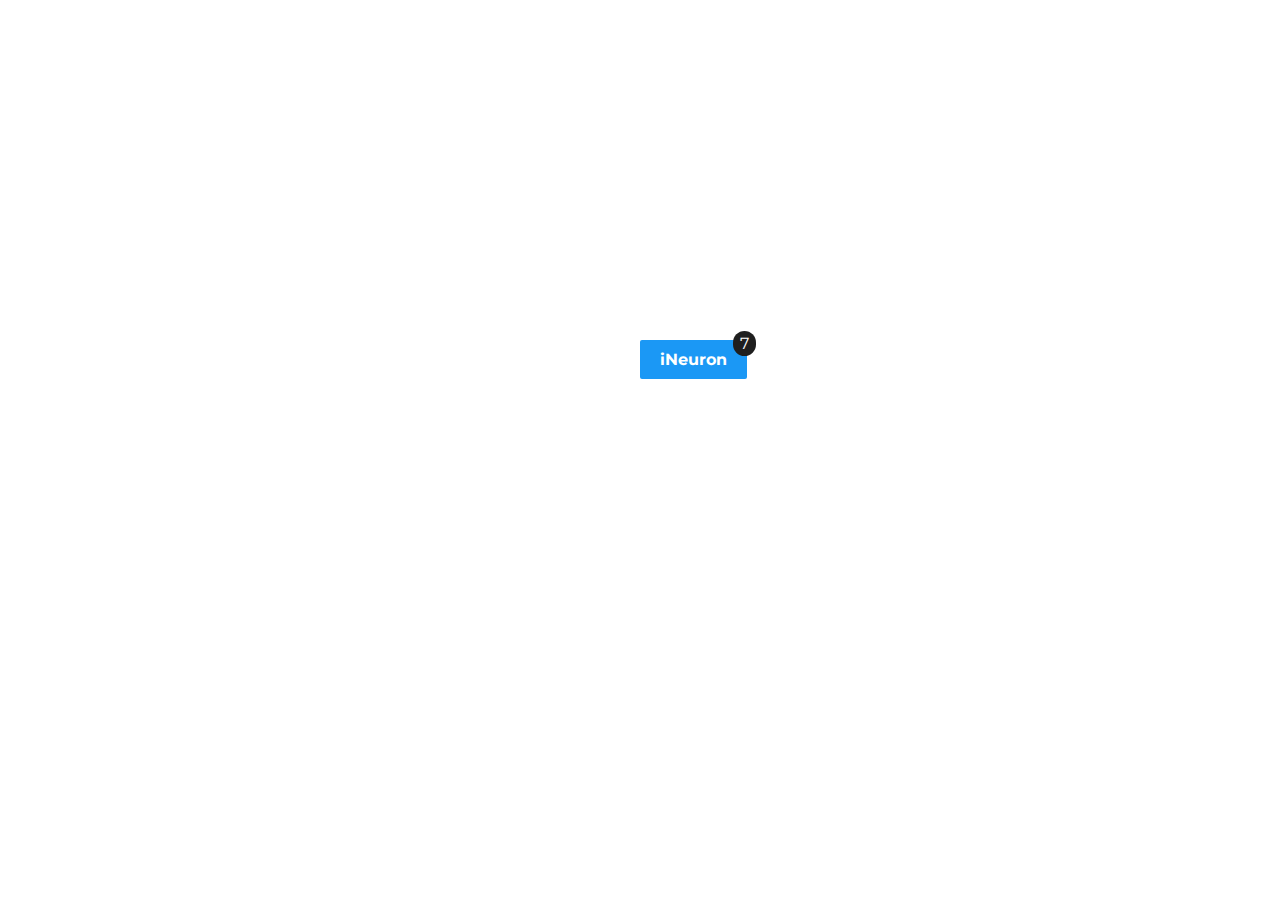
<file: Buttons/Button_1/index.html>
<!DOCTYPE html>
<html lang="en">
  <head>
    <meta charset="UTF-8" />
    <meta http-equiv="X-UA-Compatible" content="IE=edge" />
    <meta name="viewport" content="width=device-width, initial-scale=1.0" />
    <link rel="stylesheet" href="./style.css" />
    <title>iNeuron</title>
  </head>
  <body>
    <div class="container">
      <a href="#" class="btn">
        <span><b>iNeuron</b></span>
        <span class="badge">7</span>
      </a>
    </div>
  </body>
</html>
</file>
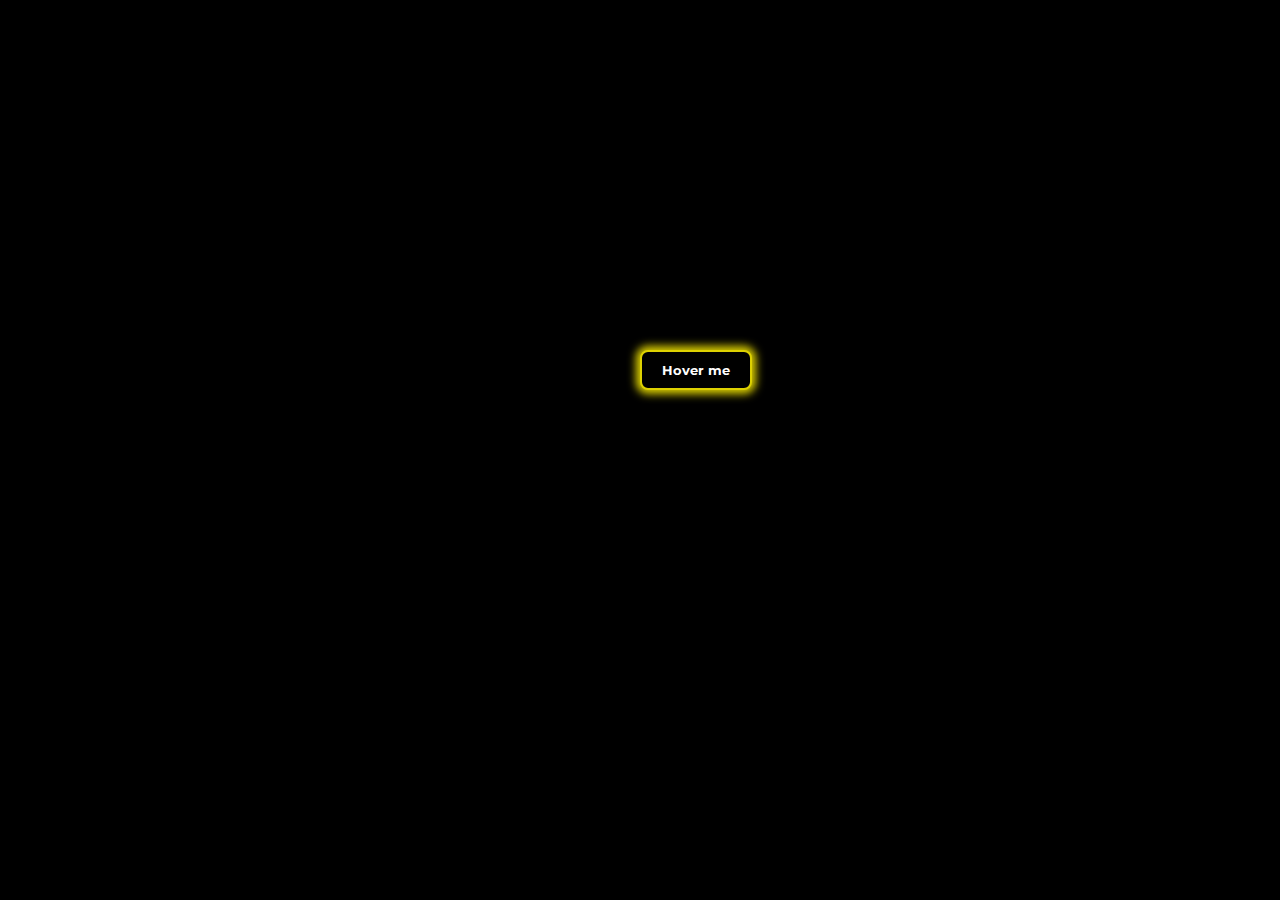
<file: Buttons/Button_2/index.html>
<!DOCTYPE html>
<html lang="en">
  <head>
    <meta charset="UTF-8" />
    <meta http-equiv="X-UA-Compatible" content="IE=edge" />
    <meta name="viewport" content="width=device-width, initial-scale=1.0" />
    <link rel="stylesheet" href="./style.css" />
    <title>iNeuron</title>
  </head>
  <body>
    <div class="div__btn">
      <button class="btn">Hover me</button>
    </div>
  </body>
</html>
</file>
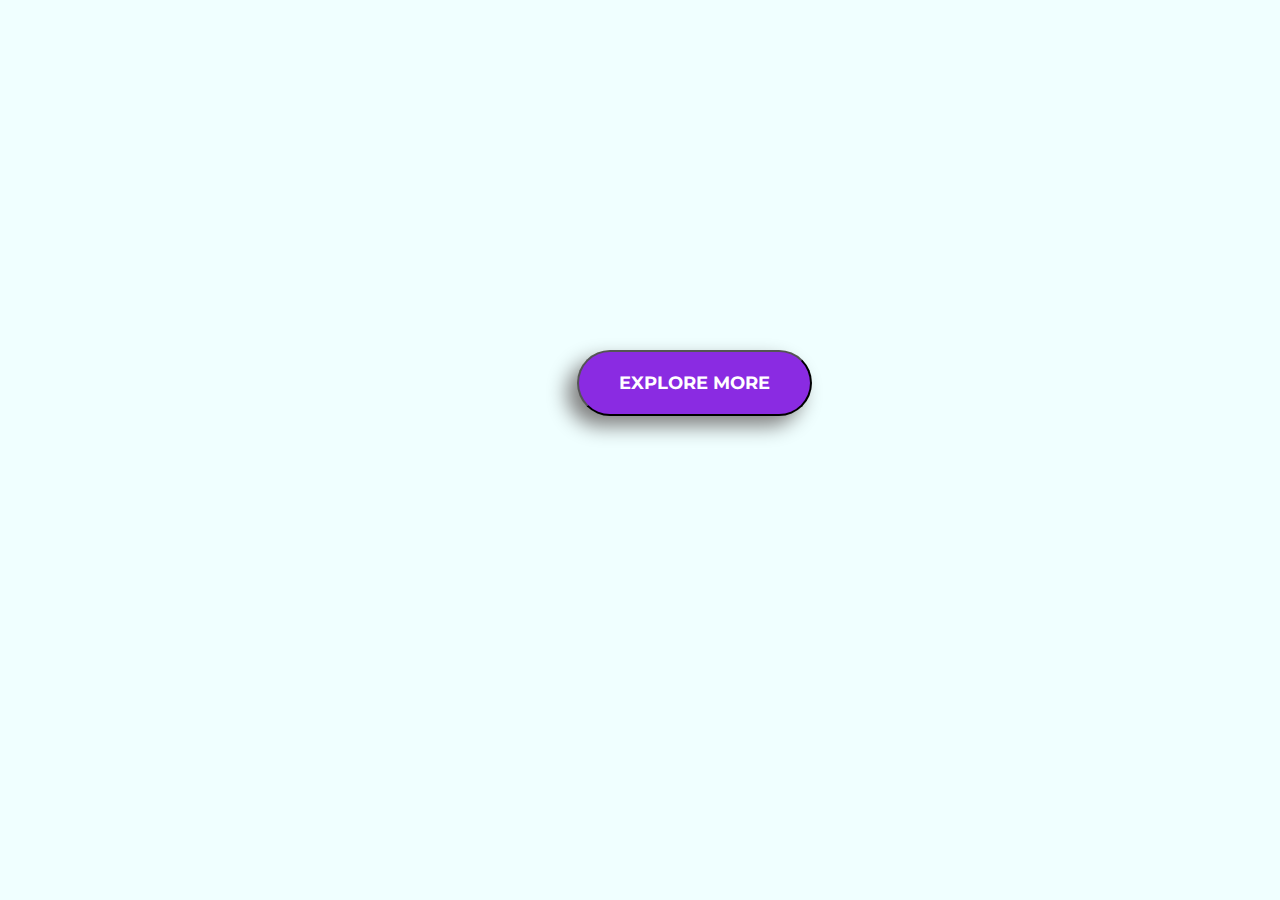
<file: Buttons/Button_3/index.html>
<html>

<head>
  <link href="https://fonts.googleapis.com/css?family=Josefin+Sans&display=swap" rel="stylesheet" />
  <link rel="stylesheet" href="./style.css" />
  <title>Button</title>
</head>

<body>
  <div class="btn-wrapper">
    <button class="btn">
      <span class="btn-text-one">Explore More</span>
      <span class="btn-text-two">It's Interesting</span>
    </button>
  </div>
</body>

</html>
</file>
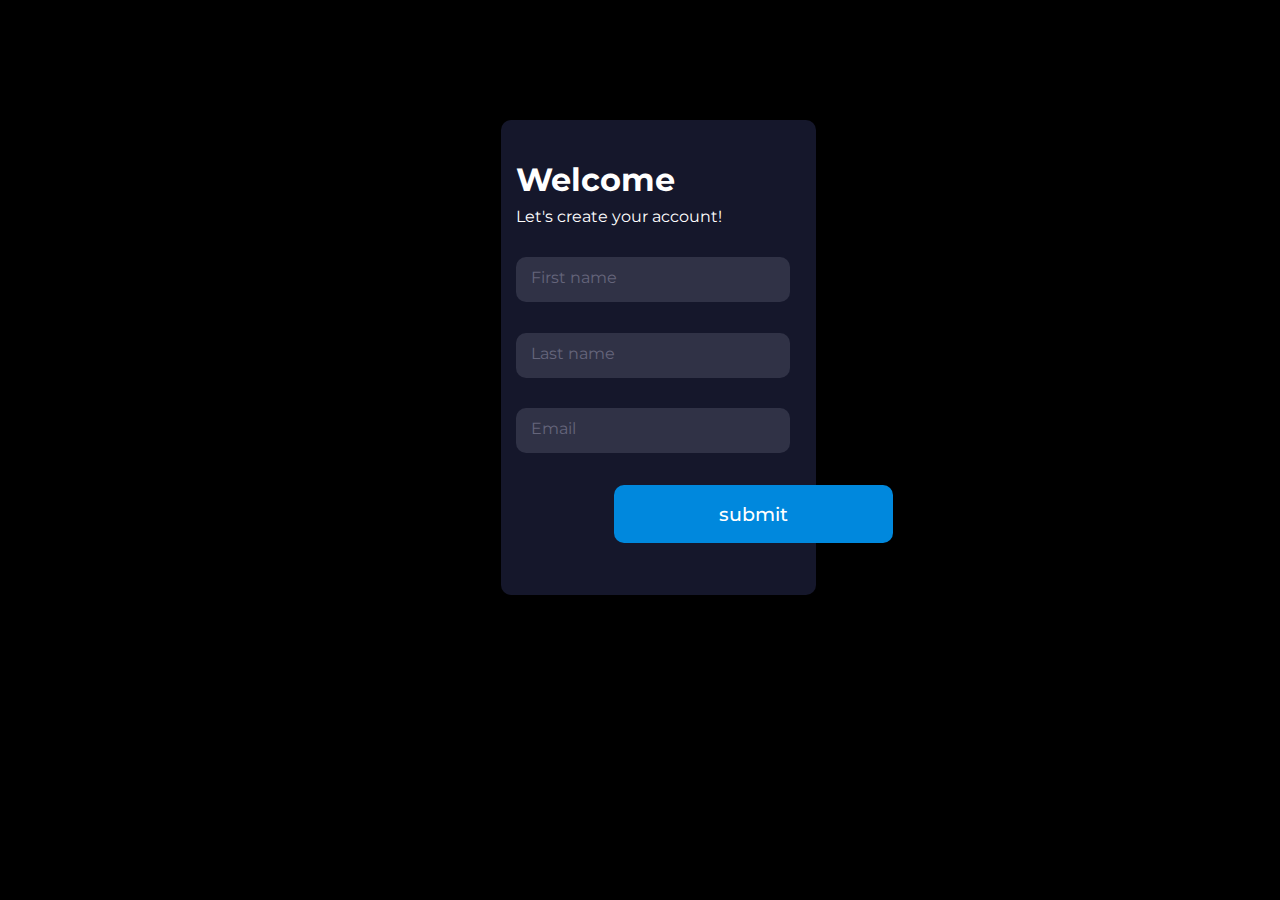
<file: Forms/Forms_1/index.html>
<!DOCTYPE html>
<html lang="en">

<head>
  <meta charset="UTF-8" />
  <meta http-equiv="X-UA-Compatible" content="IE=edge" />
  <meta name="viewport" content="width=device-width, initial-scale=1.0" />
  <link rel="stylesheet" href="./style.css" />
  <title>Document</title>
</head>

<body>
  <div class="form">
    <div class="title">Welcome</div>
    <div class="subtitle">Let's create your account!</div>
    <div class="input-container ic1">
      <input id="firstname" class="input" type="text" placeholder=" " />
      <div class="cut"></div>
      <label for="firstname" class="placeholder">First name</label>
    </div>
    <div class="input-container ic2">
      <input id="lastname" class="input" type="text" placeholder=" " />
      <div class="cut"></div>
      <label for="lastname" class="placeholder">Last name</label>
    </div>
    <div class="input-container ic3">
      <input id="email" class="input" type="text" placeholder=" " />
      <div class="cut cut-short"></div>
      <label for="email" class="placeholder">Email</label>
    </div>
    <button type="text" class="submit">submit</button>
  </div>
</body>

</html>
</file>
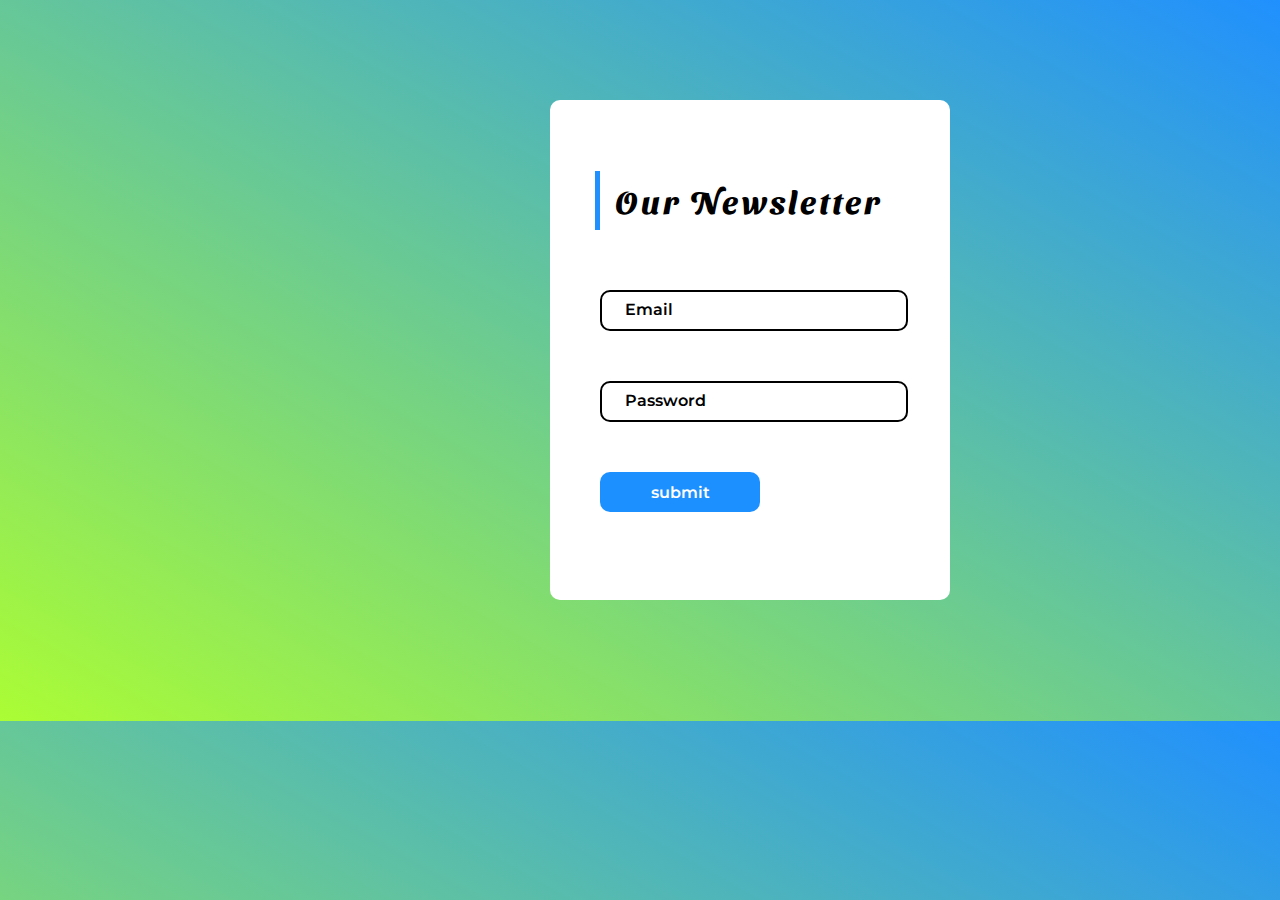
<file: Forms/Forms_2/index.html>
<!DOCTYPE html>
<html lang="en">
  <head>
    <meta charset="UTF-8" />
    <meta http-equiv="X-UA-Compatible" content="IE=edge" />
    <meta name="viewport" content="width=device-width, initial-scale=1.0" />
    <link rel="stylesheet" href="style.css" />
    <title>iNeuron</title>
  </head>
  <body>
    <div class="center">
      <h1>Our Newsletter</h1>
      <form>
        <div class="inputbox">
          <input type="text" required="required" />
          <span>Email</span>
        </div>
        <div class="inputbox">
          <input type="text" required="required" />
          <span>Password</span>
        </div>
        <div class="inputbox">
          <input type="button" value="submit" />
        </div>
      </form>
    </div>
  </body>
</html>
</file>
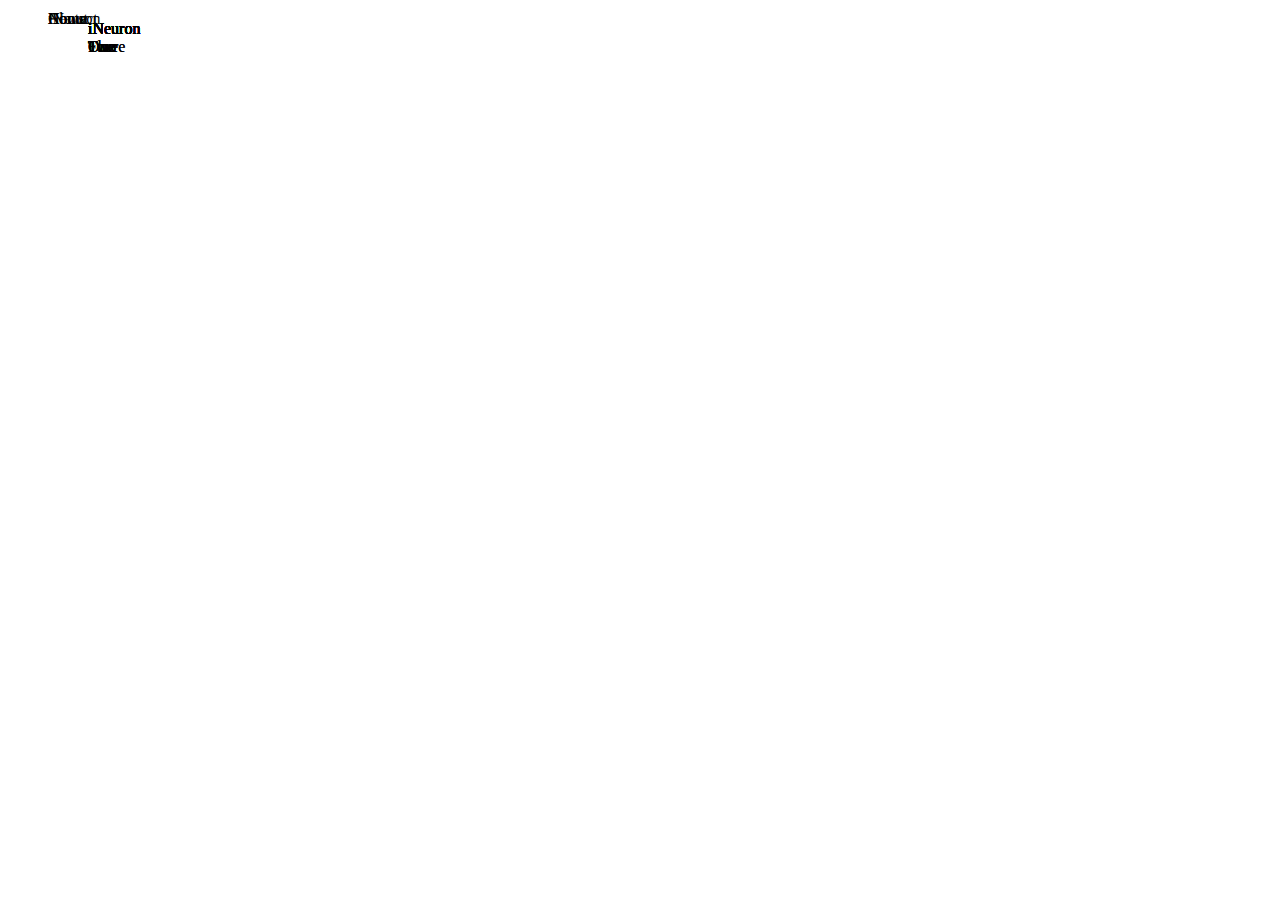
<file: Navbars/Navbar_2/index.html>
<!DOCTYPE html>
<html lang="en">
  <head>
    <meta charset="UTF-8" />
    <meta http-equiv="X-UA-Compatible" content="IE=edge" />
    <meta name="viewport" content="width=device-width, initial-scale=1.0" />
    <link rel="stylesheet" href="./style.css" />
    <title>iNeuron</title>
  </head>
  <body>
    <ul>
      <li><a>Home</a></li>
      <li>
        <a>About</a>
        <ul>
          <li><a>iNeuron One</a></li>
          <li><a>iNeuron Two</a></li>
          <li><a>iNeuron Three</a></li>
          <li><a>iNeuron Four</a></li>
        </ul>
      </li>
      <li>
        <a>News</a>
        <ul>
          <li><a>iNeuron One</a></li>
          <li><a>iNeuron Two</a></li>
          <li><a>iNeuron Three</a></li>
          <li><a>iNeuron Four</a></li>
        </ul>
      </li>
      <li>
        <a>Contact</a>
        <ul>
          <li><a>iNeuron One</a></li>
          <li><a>iNeuron Two</a></li>
        </ul>
      </li>
      <li><a>iNeuron </a></li>
    </ul>
  </body>
</html>
</file>
<file: Buttons/Button_1/style.css>
@import url("https://fonts.googleapis.com/css2?family=Montserrat:wght@400;600&display=swap");

* {
  margin: 0;
  padding: 0;
  outline: 0;
}

.btn {
  background-color: #1b98f5;
  padding: 10px 20px 10px 20px;
  color: white;
  font-family: "Montserrat";
  text-decoration: none;
  text-align: center;
  border-radius: 2px;
  font-weight: 20px;
  text-align: center;
  position: relative;
}

.container {
  margin-left: 50%;
  margin-top: 350px;
  color: white;
}

.badge {
  background-color: #1f1f1f;
  padding: 3px 7px 3px 7px;
  border-radius: 12px;
  font-family: "Montserrat";
  font-weight: 45px;
  position: absolute;
  bottom: 23px;
  left: 93px;
}
</file>
<file: Buttons/Button_2/style.css>
@import url("https://fonts.googleapis.com/css2?family=Montserrat:wght@400;600&display=swap");

body {
  background-color: black;
}

.div__btn {
  margin-left: 50%;
  margin-top: 350px;
  margin-trim: 10px;
  color: white;
  font-weight: 8px;
}

.btn {
  font-family: "Montserrat";
  background-color: black;
  color: white;
  border-color: #ddd101;
  padding: 10px 20px 10px 20px;
  border-radius: 8px;
  font-weight: bold;
  border-width: 2px;
  box-shadow: 0 0 8px 4px #ddd101;
  transition: none;
  border-style: solid;
}
</file>
<file: Buttons/Button_3/style.css>
@import url("https://fonts.googleapis.com/css2?family=Montserrat:wght@400;600&display=swap");

body {
  background-color: azure;
}

.btn-wrapper {
  margin-left: 45%;
  margin-top: 350px;
}

.btn {
  background-color: blueviolet;
  padding: 20px 40px;
  border-radius: 40px;
  text-transform: uppercase;
  color: white;
  font-weight: bold;
  font-family: Montserrat;
  font-size: large;
  box-shadow: -10px 10px 20px gray;
}

.btn-text-two {
  display: none;
}
</file>
<file: Forms/Forms_1/style.css>
@import url("https://fonts.googleapis.com/css2?family=Montserrat:wght@400;600;900&display=swap");

body {
  background: black;
}

.form {
  background: #15172b;
  font-family: "Montserrat";
  width: 315px;
  height: 475px;
  margin-top: 120px;
  margin-left: 39%;
  color: white;
  border-radius: 10px;
}

.form > div {
  margin-left: 15px;
}

.title {
  position: absolute;
  top: 160px;
  font-weight: 700;
  font-size: xx-large;
}

.subtitle {
  position: absolute;
  top: 207px;
}

.ic1 {
  position: absolute;
  top: 257px;
  width: 270px;
  height: 50px;
}

.ic1 > .input {
  width: 270px;
  height: 43px;
  background: #303246;
  color: #65657b;
  border: none;
  border-radius: 10px;
}

.ic1 > .placeholder {
  position: absolute;
  color: #65657b;
  top: 11px;
  left: 15px;
}
.ic2 {
  position: absolute;
  top: 333px;
  width: 270px;
  height: 50px;
}
.ic2 > .input {
  width: 270px;
  height: 43px;
  background: #303246;
  color: #65657b;
  border: none;
  border-radius: 10px;
}

.ic2 > .placeholder {
  position: absolute;
  color: #65657b;
  top: 11px;
  left: 15px;
}
.ic3 {
  position: absolute;
  top: 408px;
  width: 270px;
  height: 50px;
}
.ic3 > .input {
  width: 270px;
  height: 43px;
  background: #303246;
  color: #65657b;
  border: none;
  border-radius: 10px;
}

.ic3 > .placeholder {
  position: absolute;
  color: #65657b;
  top: 11px;
  left: 15px;
}
button {
  position: absolute;
  font-family: "Montserrat";
  top: 485px;
  padding: 17px 105px;
  border-radius: 10px;
  left: 614px;
  font-weight: 500;
  border: none;
  background: #0088dd;
  color: white;
  font-size: larger;
}
</file>
<file: Forms/Forms_2/style.css>
@import url("https://fonts.googleapis.com/css2?family=Sansita+Swashed:wght@600&display=swap");

@import url("https://fonts.googleapis.com/css2?family=Montserrat:wght@400;600;900&display=swap");

body {
  background: linear-gradient(to right top, #abfd34 0%, #2090fe 100%);
  height: 705px;
}

.center {
  background: white;
  height: 500px;
  width: 400px;
  position: absolute;
  border-radius: 10px;
  left: 550px;
  top: 100px;
}

h1 {
  font-family: "Sansita Swashed";
  letter-spacing: 3px;
  position: absolute;
  top: 50px;
  padding: 10px 15px;
  left: 45px;
  border-left: solid 5px #2090fe;
}

form {
  position: absolute;
  top: 150px;
}

.inputbox > input {
  width: 300px;
  height: 35px;
  border: solid 2px black;
  border-radius: 10px;
}

.inputbox > span {
  font-family: "Montserrat";
  position: absolute;
  left: 25px;
  top: 10px;
  font-weight: 600;
}

form > div:first-child {
  position: relative;
  top: 40px;
  left: 50px;
}

form > div:nth-child(2) {
  position: relative;
  top: 90px;
  left: 50px;
}

form > div:last-child > input {
  position: relative;
  width: 160px;
  height: 40px;
  top: 140px;
  left: 50px;
  border: none;
  font-family: "Montserrat";
  background: #1d90ff;
  color: white;
  font-weight: 600;
  font-size: medium;
}
</file>
<file: Navbars/Navbar_2/style.css>
ul > li {
  display: flex;
  display: inline-block;
  justify-content: space-between;
  align-items: flex-start;
  position: absolute;
  top: 10px;
}

body > ul > li > ul > li {
  display: block;
}
</file>
